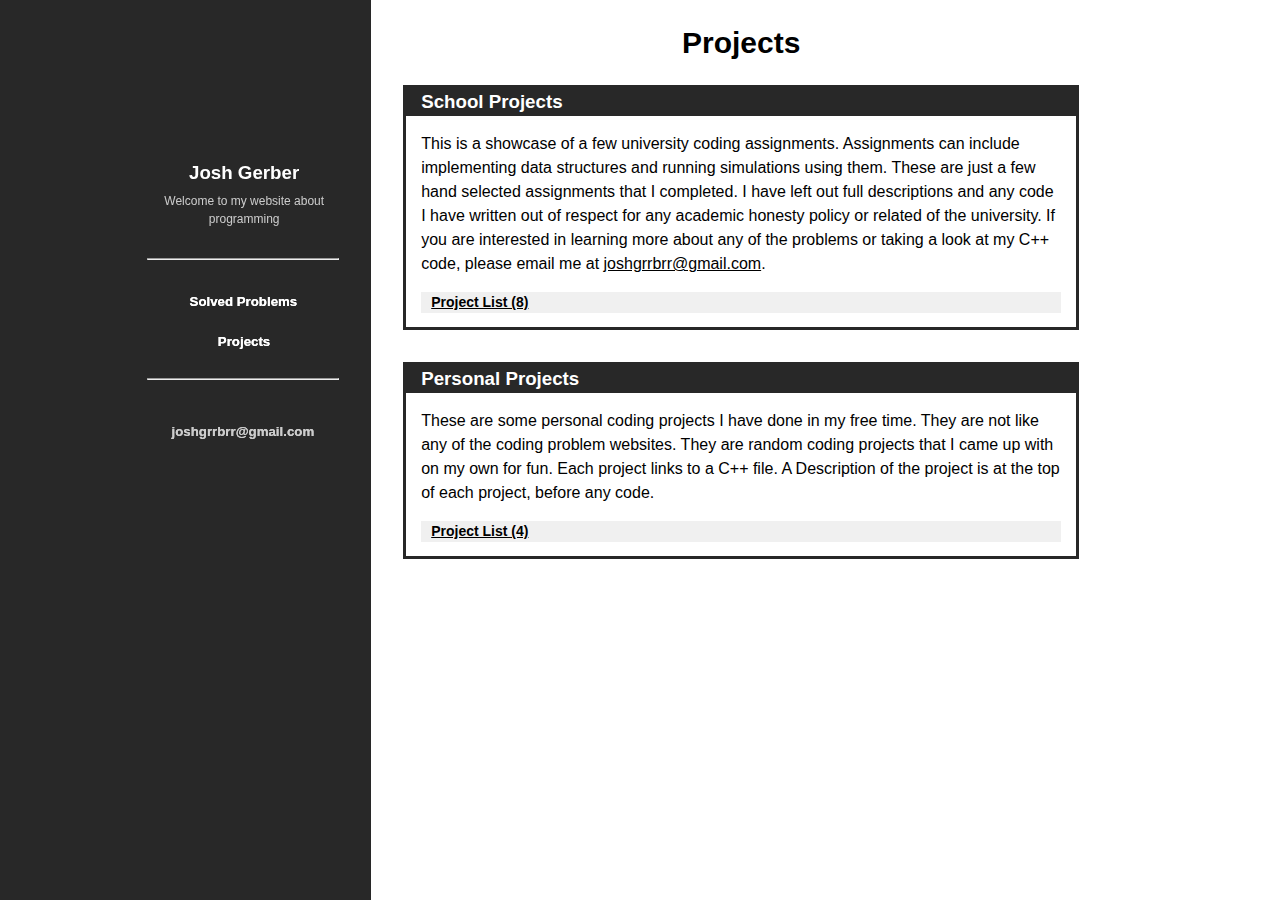
<file: projects.html>
<!DOCTYPE html>
<html>
    
    <head>
        <meta charset="utf-8">
        <meta http-equiv="X-UA-Compatible" content="IE=edge">
        <meta name="viewport" content="width=device-width, initial-scale=1.0">
        <title>Josh Gerber</title>
        <meta name="description" content="Josh Gerber's portfolio website">
        <link rel="stylesheet" href="main.css">
        <link rel="shortcut icon" type="image/x-icon" href="PepeCool.jpg">
    </head>
    <body>
        <div class = "leftonly">
        </div>
        <div class = "left">
            <h3 class="h3left">
                Josh Gerber
            </h3>
        
            <p class ="leftp">
                Welcome to my website about programming
            </p>
            <!-- below is hamburger menu -->
            <div class="container" onclick="toggledisplay('solvedproblems'), myFunction(this)">
              <div class="bar1"></div>
              <div class="bar2"></div>
              <div class="bar3"></div>
            </div>

            <script>
            function myFunction(x) {
                x.classList.toggle("change");
            }
            </script>
            <script>
            function toggledisplay(elementID)
            {
                if(document.getElementById('solvedproblems').style.display == "block")
                {document.getElementById('solvedproblems').style.display = "none";}
                else{
                    document.getElementById('solvedproblems').style.display = "block";
                }
                
                if(document.getElementById('projects').style.display == "block")
                {document.getElementById('projects').style.display = "none";}
                else{
                    document.getElementById('projects').style.display = "block";
                }
                
                if(document.getElementById('email').style.display == "block")
                {document.getElementById('email').style.display = "none";}
                else{
                    document.getElementById('email').style.display = "block";
                }
                
            }
        </script>
            <hr class="hr1left">
            
            <h5 class="h5left solvedproblems" id="solvedproblems">
                <a href ="index.html" class="aleft">
                    Solved Problems
                </a>
            </h5>
            <h5 class="h5left solvedproblems">
                <a href ="index.html" class="aleft">
                    Solved Problems
                </a>
            </h5>
            
            <h5 class="h5left projects" id="projects">
                <a href ="projects.html" class="aleft">
                    Projects
                </a>
            </h5>
            <h5 class="h5left projects">
                <a href ="projects.html" class="aleft">
                    Projects
                </a>
            </h5>
            
            <hr class="hr2left">
            
            <h5 class="h5left email" id="email">
                <a href = "mailto:joshgrrbrr@gmail.com" class = "aleft">joshgrrbrr@gmail.com</a>
            </h5>
            
            <h5 class="h5left email">
                <a href = "mailto:joshgrrbrr@gmail.com" class = "aleft">joshgrrbrr@gmail.com</a>
            </h5>
            
            <img src="vertical%20orange%20line.jpg" class="orangeline">
            <img src="vertical%20orange%20line.jpg" class="orangeline2">
            <img src="vertical%20orange%20line.jpg" class="orangeline3">
            <img src="vertical%20orange%20line.jpg" class="orangeline4">
            <img src="vertical%20orange%20line.jpg" class="orangeline5">
            
            
        </div>
        
        
        <div class="main" id="main">

            <h1 class="h1main">
                Projects
            </h1>
            
            <p class ="ptopmain">
                 
            </p>
            
            <div class = "divmain">
                <h3 class = "h3main">
                    School Projects
                </h3>
                <p class = "pmain">
                    This is a showcase of a few university coding assignments.  Assignments can include implementing data structures and running simulations using them.  These are just a few hand selected assignments that I completed.  I have left out full descriptions and any code I have written out of respect for any academic honesty policy or related of the university.  If you are interested in learning more about any of the problems or taking a look at my C++ code, please email me at <a href = "mailto:joshgrrbrr@gmail.com">joshgrrbrr@gmail.com</a>.
                </p>
                
                <p class="dropdown" onclick="dropdownFunction('ddsp')">
                    <a >
                        Project List (8)
                    </a>
                </p>
                <ul class="problemlist" id="ddsp">
                    <li>Test Palindromes Using a Stack and a Queue</li>
                    <li>A Simulation with Three Queues and Three Servers</li>
                    <li>A Templated Ordered Doubly Linked List using Over-Loaded Operators</li>
                    <li>Euclid's Algorithm: Recursive GCD Function</li>
                    <li>Search Functions</li>
                    <li>Templated Hash Table Class</li>
                    <li>A Templated Binary Search Tree</li>
                    <li>A Comparison of Sorts</li>
                </ul>
                <script>
                    function dropdownFunction(elementID)
                    {
                        if(document.getElementById(elementID).style.display == "block")
                        {document.getElementById(elementID).style.display = "none";}
                        else{
                            document.getElementById(elementID).style.display = "block";
                        }
                    }
                
                </script>
            </div>
            
            <div class="divmain">
                <h3 class="h3main">
                    Personal Projects
                </h3>
                <p class = "pmain">
                    These are some personal coding projects I have done in my free time.  They are not like any of the coding problem websites.  They are random coding projects that I came up with on my own for fun.  Each project links to a C++ file.  A Description of the project is at the top of each project, before any code.
                </p>
                <p class="dropdown" onclick="dropdownFunction('ddpp')">
                    <a >
                        Project List (4)
                    </a>
                </p>
                <ul class="problemlist" id="ddpp"> 
                    <li><a href="qwixx2.html" target="_blank">Qwixx Scorecard 2</a></li>
                     <li><a href="qwixx.html" target="_blank">Qwixx Scorecard</a></li>
                    <li><a href="XGame.cpp" target="_blank">X Game</a>
                        &nbsp;&nbsp;&nbsp;&nbsp;<a href="XGame.exe" download>Download X Game</a>
                        &nbsp;&nbsp;(Probably only works on windows)
                    <li><a href="SaveMacro.cpp" target="_blank">Save Macro</a></li>
                    
                   
                </ul>
            </div>

        </div>
        
    </body>
</html>
<!--
comment section
-->
</file>
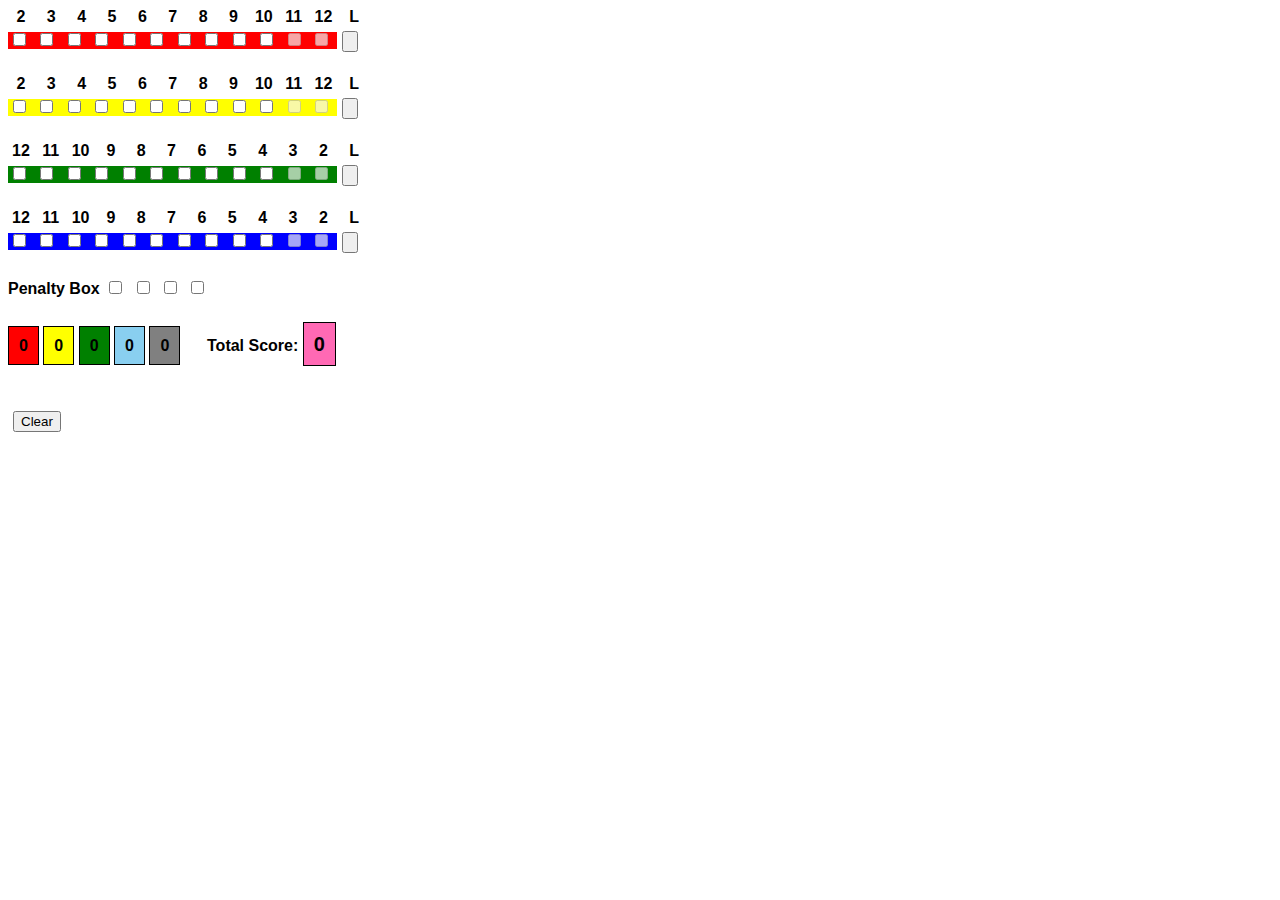
<file: qwixx.html>
<!DOCTYPE html>
<html>
    <head>
        <meta charset="utf-8">
        <meta http-equiv="X-UA-Compatible" content="IE=edge">
        <meta name="viewport" content="width=device-width, initial-scale=1.0">
        <title>Josh Gerber Qwixx Scorecard</title>
        <meta name="description" content="qwixx scorecard">
        <link rel="stylesheet" href="qwixxcss.css">
        <link rel="shortcut icon" type="image/x-icon" href="PepeCool.jpg">
    </head>
    <body>
    <script >
        var redNumChecked = 0;
        var redScore = 0;
        var yellowNumChecked = 0;
        var yellowScore = 0;
        var greenNumChecked = 0;
        var greenScore = 0;
        var blueNumChecked = 0;
        var blueScore = 0;
        var penaltyScore = 0;
        var totalScore = 0;
    </script>
    <script>
        function redCheck(c)
        {
            {
                if(document.getElementById(c).checked == true)
                {
                    if(c == "12")
                    {
                        redNumChecked++;
                        redScore += redNumChecked;
                        totalScore += redNumChecked;

                        document.getElementById("RL").setAttribute("checked", "true");
                    }
                    redNumChecked++;
                    redScore += redNumChecked;
                    totalScore += redNumChecked;

                    for(i = parseInt(c) - 1; i > 1; i--)
                    {
                        document.getElementById(i.toString()).setAttribute("disabled", "true");
                    }
                }
                else
                {
                    if(c == "12")
                    {
                        redScore -= redNumChecked;
                        totalScore -= redNumChecked;
                        redNumChecked--;  

                        document.getElementById("RL").removeAttribute("checked");
                    }
                    redScore -= redNumChecked;
                    totalScore -= redNumChecked;
                    redNumChecked--;

                    var stop = false;
                    for(i = parseInt(c) - 1;!stop && i > 1; i--)
                    {
                        if(document.getElementById(i.toString()).checked == true)
                            stop = true;
                        document.getElementById(i.toString()).removeAttribute("disabled");
                    }
                }
            }
            if(redNumChecked == 5)
            {
                document.getElementById("12").removeAttribute("disabled");
            }
            else if(redNumChecked == 4)
            {
                document.getElementById("12").setAttribute("disabled", "true");    
            }
            
            
            document.getElementById("redScore").innerHTML = redScore;
            document.getElementById("totalScore").innerHTML = totalScore;
        }
    </script>
        <script>
        function yellowCheck(c)
        {
            {
                if(document.getElementById(c).checked == true)
                {
                    if(c == "32")
                    {
                        yellowNumChecked++;
                        yellowScore += yellowNumChecked;
                        totalScore += yellowNumChecked;

                        document.getElementById("YL").setAttribute("checked", "true");
                    }
                    yellowNumChecked++;
                    yellowScore += yellowNumChecked;
                    totalScore += yellowNumChecked;

                    for(i = parseInt(c) - 1; i > 21; i--)
                    {
                        document.getElementById(i.toString()).setAttribute("disabled", "true");
                    }
                }
                else
                {
                    if(c == "32")
                    {
                        yellowScore -= yellowNumChecked;
                        totalScore -= yellowNumChecked;
                        yellowNumChecked--;  

                        document.getElementById("YL").removeAttribute("checked");
                    }
                    yellowScore -= yellowNumChecked;
                    totalScore -= yellowNumChecked;
                    yellowNumChecked--;

                    var stop = false;
                    for(i = parseInt(c) - 1;!stop && i > 21; i--)
                    {
                        if(document.getElementById(i.toString()).checked == true)
                            stop = true;
                        document.getElementById(i.toString()).removeAttribute("disabled");
                    }
                }
            }
            if(yellowNumChecked == 5)
            {
                document.getElementById("32").removeAttribute("disabled");
            }
            else if(yellowNumChecked == 4)
            {
                document.getElementById("32").setAttribute("disabled", "true");    
            }
            
            
            document.getElementById("yellowScore").innerHTML = yellowScore;
            document.getElementById("totalScore").innerHTML = totalScore;
        }
    </script>
        <script>
        function greenCheck(c)
        {
            {
                if(document.getElementById(c).checked == true)
                {
                    if(c == "52")
                    {
                        greenNumChecked++;
                        greenScore += greenNumChecked;
                        totalScore += greenNumChecked;

                        document.getElementById("GL").setAttribute("checked", "true");
                    }
                    greenNumChecked++;
                    greenScore += greenNumChecked;
                    totalScore += greenNumChecked;

                    for(i = parseInt(c) - 1; i > 41; i--)
                    {
                        document.getElementById(i.toString()).setAttribute("disabled", "true");
                    }
                }
                else
                {
                    if(c == "52")
                    {
                        greenScore -= greenNumChecked;
                        totalScore -= greenNumChecked;
                        greenNumChecked--;  

                        document.getElementById("GL").removeAttribute("checked");
                    }
                    greenScore -= greenNumChecked;
                    totalScore -= greenNumChecked;
                    greenNumChecked--;

                    var stop = false;
                    for(i = parseInt(c) - 1;!stop && i > 41; i--)
                    {
                        if(document.getElementById(i.toString()).checked == true)
                            stop = true;
                        document.getElementById(i.toString()).removeAttribute("disabled");
                    }
                }
            }
            if(greenNumChecked == 5)
            {
                document.getElementById("52").removeAttribute("disabled");
            }
            else if(greenNumChecked == 4)
            {
                document.getElementById("52").setAttribute("disabled", "true");    
            }
            
            
            document.getElementById("greenScore").innerHTML = greenScore;
            document.getElementById("totalScore").innerHTML = totalScore;
        }
    </script>
         <script>
        function blueCheck(c)
        {
            {
                if(document.getElementById(c).checked == true)
                {
                    if(c == "72")
                    {
                        blueNumChecked++;
                        blueScore += blueNumChecked;
                        totalScore += blueNumChecked;

                        document.getElementById("BL").setAttribute("checked", "true");
                    }
                    blueNumChecked++;
                    blueScore += blueNumChecked;
                    totalScore += blueNumChecked;

                    for(i = parseInt(c) - 1; i > 61; i--)
                    {
                        document.getElementById(i.toString()).setAttribute("disabled", "true");
                    }
                }
                else
                {
                    if(c == "72")
                    {
                        blueScore -= blueNumChecked;
                        totalScore -= blueNumChecked;
                        blueNumChecked--;  

                        document.getElementById("BL").removeAttribute("checked");
                    }
                    blueScore -= blueNumChecked;
                    totalScore -= blueNumChecked;
                    blueNumChecked--;

                    var stop = false;
                    for(i = parseInt(c) - 1;!stop && i > 61; i--)
                    {
                        if(document.getElementById(i.toString()).checked == true)
                            stop = true;
                        document.getElementById(i.toString()).removeAttribute("disabled");
                    }
                }
            }
            if(blueNumChecked == 5)
            {
                document.getElementById("72").removeAttribute("disabled");
            }
            else if(blueNumChecked == 4)
            {
                document.getElementById("72").setAttribute("disabled", "true");    
            }
            
            
            document.getElementById("blueScore").innerHTML = blueScore;
            document.getElementById("totalScore").innerHTML = totalScore;
        }
    </script>
    <script>
        function lockRow(c)
        {
            if(c == "red")
                {
                    for(i = 12; i > 1; i--)
                    {
                        document.getElementById(i.toString()).setAttribute("disabled", "true");
                    }
                }
            if(c == "yellow")
                {
                    for(i = 32; i > 21; i--)
                    {
                        document.getElementById(i.toString()).setAttribute("disabled", "true");
                    }
                }
            if(c == "green")
                {
                    for(i = 52; i > 41; i--)
                    {
                        document.getElementById(i.toString()).setAttribute("disabled", "true");
                    }
                }
            if(c == "blue")
                {
                    for(i = 72; i > 61; i--)
                    {
                        document.getElementById(i.toString()).setAttribute("disabled", "true");
                    }
                }
        }
        
        
    </script>
        
        <script>
            function penaltyCheck(c)
            {
                if(document.getElementById(c).checked == true)
                {
                    penaltyScore -= 5;
                    totalScore -= 5;
                }
                else
                {
                    penaltyScore += 5;
                    totalScore += 5;
                }
                
                document.getElementById("penaltyScore").innerHTML = penaltyScore;
                document.getElementById("totalScore").innerHTML = totalScore;
            }
        </script>
        
        <script>
        function clearF()
            {
                location.reload();
            }
        
        </script>
        <div id="widthh">
            <span>
                <span id="num">2</span>
                <span id="num">3</span>
                <span id="num">4</span>
                <span id="num">5</span>
                <span id="num">6</span>
                <span id="num">7</span>
                <span id="num">8</span>
                <span id="num">9</span>
                <span id="num2">10</span>
                <span id="num2">11</span>
                <span id="num2">12</span>
                <span id="num">L</span>
            </span>
        </div>
        <div>
        <span id="red">
            <span><input onclick="redCheck('2')" type="checkbox" id="2"></span>
            <span><input onclick="redCheck('3')" type="checkbox" id="3"></span>
           <span> <input onclick="redCheck('4')" type="checkbox" id="4"></span>
            <span><input onclick="redCheck('5')" type="checkbox" id="5"></span>
            <span><input onclick="redCheck('6')" type="checkbox" id="6"></span>
            <span><input onclick="redCheck('7')" type="checkbox" id="7"></span>
            <span><input onclick="redCheck('8')" type="checkbox" id="8"></span>
            <span><input onclick="redCheck('9')" type="checkbox" id="9"></span>
            <span><input onclick="redCheck('10')" type="checkbox" id="10"></span>
            <span><input onclick="redCheck('11')" type="checkbox" id="11"></span>
            <span><input onclick="redCheck('12')" type="checkbox" id="12" disabled></span>
            <span><input onclick="redCheck('RL')" type="checkbox" id="RL" disabled></span>
        </span>
            <span class="lock"><input onclick="lockRow('red')" type=button value="" ></span>
            </div>
        
        <br/>
        <div id="widthh">
            <span>
                <span id="num">2</span>
                <span id="num">3</span>
                <span id="num">4</span>
                <span id="num">5</span>
                <span id="num">6</span>
                <span id="num">7</span>
                <span id="num">8</span>
                <span id="num">9</span>
                <span id="num2">10</span>
                <span id="num2">11</span>
                <span id="num2">12</span>
                <span id="num">L</span>
            </span>
        </div>
        
        <div id="widthh">
        <span id="yellow">
            <input onclick="yellowCheck('22')" type="checkbox" id="22">
            <input onclick="yellowCheck('23')" type="checkbox" id="23">
            <input onclick="yellowCheck('24')" type="checkbox" id="24">
            <input onclick="yellowCheck('25')" type="checkbox" id="25">
            <input onclick="yellowCheck('26')" type="checkbox" id="26">
            <input onclick="yellowCheck('27')" type="checkbox" id="27">
            <input onclick="yellowCheck('28')" type="checkbox" id="28">
            <input onclick="yellowCheck('29')" type="checkbox" id="29">
            <input onclick="yellowCheck('30')" type="checkbox" id="30">
            <input onclick="yellowCheck('31')" type="checkbox" id="31">
            <input onclick="yellowCheck('32')" type="checkbox" id="32" disabled>
            <input onclick="yellowCheck('YL')" type="checkbox" id="YL" disabled>
        </span>
            <span class="lock"><input onclick="lockRow('yellow')" type=button value=""></span>
            </div>
        
        <br/>
        <div>
                <span id="num2">12</span>
                <span id="num2">11</span>
                <span id="num2">10</span>
                <span id="num">9</span>
                <span id="num">8</span>
                <span id="num">7</span>
                <span id="num">6</span>
                <span id="num">5</span>
                <span id="num">4</span>
                <span id="num">3</span>
                <span id="num">2</span>
                <span id="num">L</span>
        </div>
        <div>
        <span id="green">
            <input onclick="greenCheck('42')" type="checkbox" id="42">
            <input onclick="greenCheck('43')" type="checkbox" id="43">
            <input onclick="greenCheck('44')" type="checkbox" id="44">
            <input onclick="greenCheck('45')" type="checkbox" id="45">
            <input onclick="greenCheck('46')" type="checkbox" id="46">
            <input onclick="greenCheck('47')" type="checkbox" id="47">
            <input onclick="greenCheck('48')" type="checkbox" id="48">
            <input onclick="greenCheck('49')" type="checkbox" id="49">
            <input onclick="greenCheck('50')" type="checkbox" id="50">
            <input onclick="greenCheck('51')" type="checkbox" id="51">
            <input onclick="greenCheck('52')" type="checkbox" id="52" disabled>
            <input onclick="greenCheck('GL')" type="checkbox" id="GL" disabled>
        </span>
            <span class="lock"><input onclick="lockRow('green')" type=button value=""></span>
            </div>
        
        <br/>
        <div>
                <span id="num2">12</span>
                <span id="num2">11</span>
                <span id="num2">10</span>
                <span id="num">9</span>
                <span id="num">8</span>
                <span id="num">7</span>
                <span id="num">6</span>
                <span id="num">5</span>
                <span id="num">4</span>
                <span id="num">3</span>
                <span id="num">2</span>
                <span id="num">L</span>
        </div>
        
        
        <div>
        <span id="blue">
            <input onclick="blueCheck('62')" type="checkbox" id="62">
            <input onclick="blueCheck('63')" type="checkbox" id="63">
            <input onclick="blueCheck('64')" type="checkbox" id="64">
            <input onclick="blueCheck('65')" type="checkbox" id="65">
            <input onclick="blueCheck('66')" type="checkbox" id="66">
            <input onclick="blueCheck('67')" type="checkbox" id="67">
            <input onclick="blueCheck('68')" type="checkbox" id="68">
            <input onclick="blueCheck('69')" type="checkbox" id="69">
            <input onclick="blueCheck('70')" type="checkbox" id="70">
            <input onclick="blueCheck('71')" type="checkbox" id="71">
            <input onclick="blueCheck('72')" type="checkbox" id="72" disabled>
            <input onclick="blueCheck('BL')" type="checkbox" id="BL" disabled>
        </span>
            <span class="lock"><input onclick="lockRow('blue')" type=button value=""></span>
        </div>
        
        <div id="penalty">
            <br/>
            <span>Penalty Box</span>
        <span id="penalty">
            <input onclick="penaltyCheck('-1')" type="checkbox" id="-1">  
            <input onclick="penaltyCheck('-2')" type="checkbox" id="-2">    
            <input onclick="penaltyCheck('-3')" type="checkbox" id="-3">    
            <input onclick="penaltyCheck('-4')" type="checkbox" id="-4">    
        </span>
        
        </div>
        
        <div>
            <br/>
            <p> <span id="redScore">0</span> <span id="yellowScore">0</span> <span id="greenScore">0</span> <span id="blueScore">0</span> <span id="penaltyScore">0</span> &nbsp;&nbsp;&nbsp;&nbsp;
                <span>Total Score: </span> <span id="totalScore">0</span> </p>
            <br/>
            <p><span id="clearF">
                
                <input onclick="clearF()" type="button" id="cl" value = "Clear">
                </span></p>
        </div>
        
        
    </body>
</html>
</file>
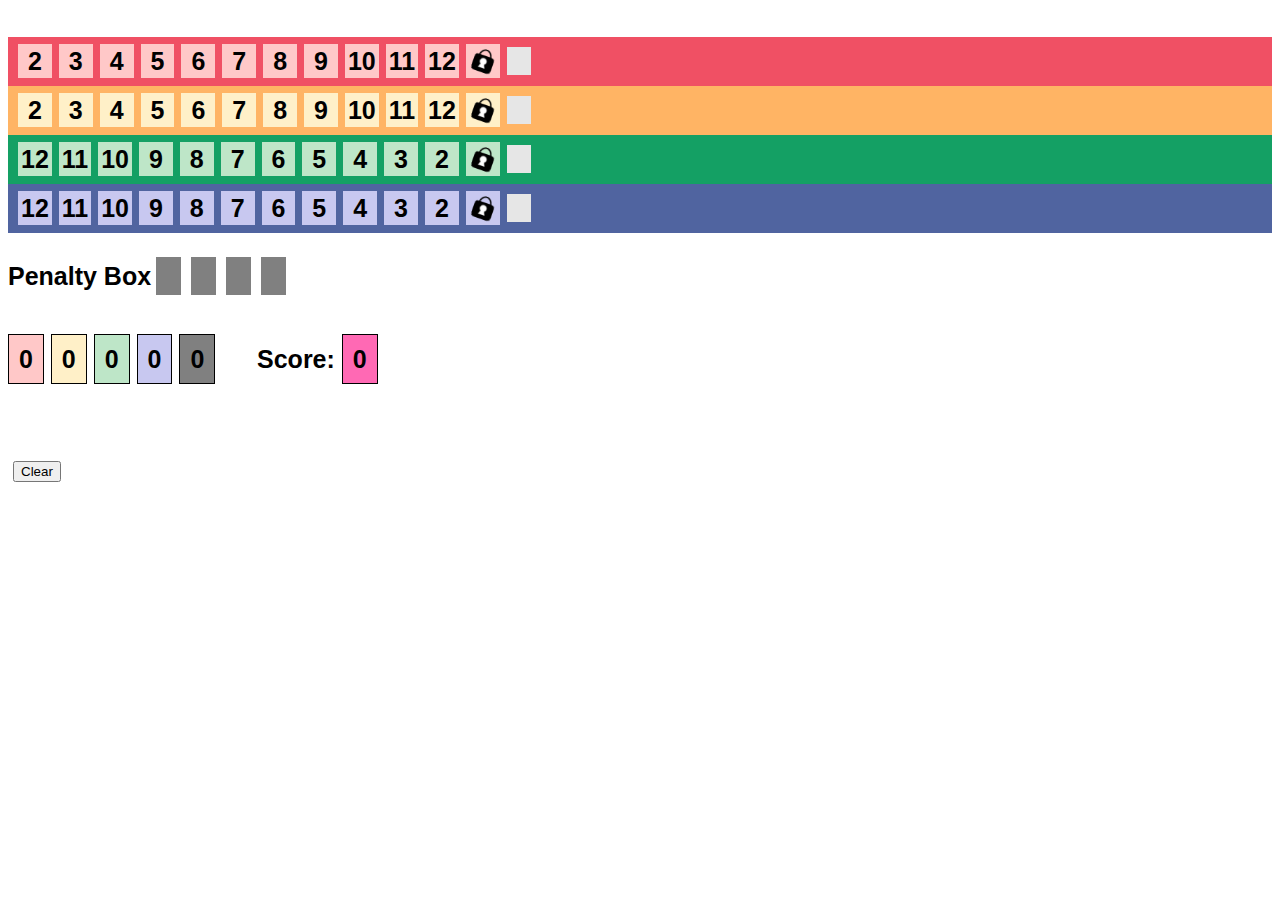
<file: qwixx2.html>
<!DOCTYPE html>
<html>
    <head>
        <meta charset="utf-8">
        <meta http-equiv="X-UA-Compatible" content="IE=edge">
        <meta name="viewport" content="width=device-width, initial-scale=1.0">
        <title>Qwixx Scorecard 2</title>
        <meta name="description" content="qwixx scorecard">
        <link rel="stylesheet" href="qwixx2css.css">
        <link rel="shortcut icon" type="image/x-icon" href="PepeCool.jpg">
    </head>
    <body>
        
    <script>
        var redNumChecked = 0;
        var redScore = 0;
        var yellowNumChecked = 0;
        var yellowScore = 0;
        var greenNumChecked = 0;
        var greenScore = 0;
        var blueNumChecked = 0;
        var blueScore = 0;
        var penaltyScore = 0;
        var totalScore = 0;
        var x = [];
        var d = [];
        for(var i = 0; i < 52; i++)
            {
                x.push(false);
                d.push(false);
            }
        d[10] = true;
        d[11] = true;
        d[22] = true;
        d[23] = true;
        d[34] = true;
        d[35] = true;
        d[46] = true;
        d[47] = true;
    </script>
        
    <script>
        function numX(numm, color, checked, score)
        {   
            var num = parseInt(numm);
            
            if(color == 'red')
                {
                    var lastNum = 10;
                    var lockNum = 11;
                    var minNum = 0;
                }
            else if(color == 'yellow')
                {
                    var lastNum = 22;
                    var lockNum = 23;
                    var minNum = 12;
                }
            else if(color == 'green')
                {
                    var lastNum = 34;
                    var lockNum = 35;
                    var minNum = 24;
                }
            else if(color == 'blue')
                {
                    var lastNum = 46;
                    var lockNum = 47;
                    var minNum = 36;
                }
            
            if(d[num] == false)
                {
                    if(x[num] == false)
                        {
                            if(num == lastNum)
                                {
                                    window[checked]++;
                                    window[score] += window[checked];
                                    totalScore += window[checked];
                                    x[lockNum] = true;
                                    document.getElementById(String(lockNum)).style.backgroundImage = "url(lockx.png)";
                                }
                            window[checked]++;
                            window[score] += window[checked];
                            totalScore += window[checked];
                            x[num] = true;
                            document.getElementById(numm).style.backgroundImage = "url(x.png)";

                            for(var i = num - 1; i >= minNum; i--)
                                {
                                    d[i] = true;
                                }
                        }
                    else if(x[num] == true)
                        {
                            if(num == lastNum)
                                {
                                    window[score] -= window[checked];
                                    totalScore -= window[checked];
                                    window[checked]--;
                                    x[lockNum] = false;
                                    document.getElementById(String(lockNum)).style.backgroundImage = "url(lockr.png)";
                                }
                            window[score] -= window[checked];
                            totalScore -= window[checked];
                            window[checked]--;
                            x[num] = false;
                            document.getElementById(numm).style.backgroundImage = "none";

                            var stop = false;
                            for(var i = num -1; !stop && i >= minNum; i--)
                                {
                                    if(x[i])
                                        {
                                            stop = true;
                                        }
                                    d[i] = false;
                                }
                        }
                    
                    if(window[checked] == 5)
                        {
                            d[lastNum] = false;
                        }
                    else if(window[checked] == 4)
                        {
                            d[lastNum] = true;
                        }
                    
                    document.getElementById(score).innerHTML = window[score];
                    document.getElementById("totalScore").innerHTML = totalScore;
                }
        }
    </script>
        
    <script>
        function lockRow(c, ele)
        {
            if(c == "red")
                {
                    var max = 11;
                    var min = 0;
                }
            else if(c == "yellow")
                {
                    var max = 23;
                    var min = 12;
                }
            else if(c == "green")
                {
                    var max = 35;
                    var min = 24;
                }
            else if(c == "blue")
                {
                    var max = 47;
                    var min = 36;
                }
            
            for(i = max; i >= min; i--)
                {
                    d[i] = true;
                }
            ele.style.backgroundImage = "url(x.png)";
        }
    </script>
        
    <script>
        function penaltyCheck(numm)
        {
            var num = parseInt(numm);
            
            if(!x[num])
            {
                penaltyScore -= 5;
                totalScore -= 5;
                document.getElementById(numm).style.backgroundImage = "url(x.png)";
                x[num] = true;
            }
            else
            {
                penaltyScore += 5;
                totalScore += 5;
                document.getElementById(numm).style.backgroundImage = "none";
                x[num] = false;
            }

            document.getElementById("penaltyScore").innerHTML = penaltyScore;
            document.getElementById("totalScore").innerHTML = totalScore;
        }
    </script>
        
    <script>
    function clearF()
        {
            location.reload();
        }
    </script>
        
        
        <br/>
       
        <div id="red">
            <span onclick="numX(this.id, 'red', 'redNumChecked', 'redScore')" class="num red" id="0">2</span>
            <span onclick="numX(this.id, 'red', 'redNumChecked', 'redScore')" class="num red" id="1">3</span>
            <span onclick="numX(this.id, 'red', 'redNumChecked', 'redScore')" class="num red" id="2">4</span>
            <span onclick="numX(this.id, 'red', 'redNumChecked', 'redScore')" class="num red" id="3">5</span>
            <span onclick="numX(this.id, 'red', 'redNumChecked', 'redScore')" class="num red" id="4">6</span>
            <span onclick="numX(this.id, 'red', 'redNumChecked', 'redScore')" class="num red" id="5">7</span>
            <span onclick="numX(this.id, 'red', 'redNumChecked', 'redScore')" class="num red" id="6">8</span>
            <span onclick="numX(this.id, 'red', 'redNumChecked', 'redScore')" class="num red" id="7">9</span>
            <span onclick="numX(this.id, 'red', 'redNumChecked', 'redScore')" class="num2 red" id="8">10</span>
            <span onclick="numX(this.id, 'red', 'redNumChecked', 'redScore')" class="num2 red" id="9">11</span>
            <span onclick="numX(this.id, 'red', 'redNumChecked', 'redScore')" class="num2 red" id="10">12</span>
            <span onclick="numX(this.id, 'red', 'redNumChecked', 'redScore')" class="num red locki" id="11">&nbsp;&nbsp;</span>
            
            <span onclick="lockRow('red', this)" class="lock">&nbsp;&nbsp;</span>
        </div>
        
        
        <div id="yellow">
            <span onclick="numX(this.id, 'yellow', 'yellowNumChecked', 'yellowScore')" class="num yellow" id="12">2</span>
            <span onclick="numX(this.id, 'yellow', 'yellowNumChecked', 'yellowScore')" class="num yellow" id="13">3</span>
            <span onclick="numX(this.id, 'yellow', 'yellowNumChecked', 'yellowScore')" class="num yellow" id="14">4</span>
            <span onclick="numX(this.id, 'yellow', 'yellowNumChecked', 'yellowScore')" class="num yellow" id="15">5</span>
            <span onclick="numX(this.id, 'yellow', 'yellowNumChecked', 'yellowScore')" class="num yellow" id="16">6</span>
            <span onclick="numX(this.id, 'yellow', 'yellowNumChecked', 'yellowScore')" class="num yellow" id="17">7</span>
            <span onclick="numX(this.id, 'yellow', 'yellowNumChecked', 'yellowScore')" class="num yellow" id="18">8</span>
            <span onclick="numX(this.id, 'yellow', 'yellowNumChecked', 'yellowScore')" class="num yellow" id="19">9</span>
            <span onclick="numX(this.id, 'yellow', 'yellowNumChecked', 'yellowScore')" class="num2 yellow" id="20">10</span>
            <span onclick="numX(this.id, 'yellow', 'yellowNumChecked', 'yellowScore')" class="num2 yellow" id="21">11</span>
            <span onclick="numX(this.id, 'yellow', 'yellowNumChecked', 'yellowScore')" class="num2 yellow" id="22">12</span>
            <span onclick="numX(this.id, 'yellow', 'yellowNumChecked', 'yellowScore')" class="num yellow locki" id="23">&nbsp;&nbsp;</span>
            
            <span onclick="lockRow('yellow', this)" class="lock">&nbsp;&nbsp;</span>
        </div>
        
        
        <div id="green">
            <span onclick="numX(this.id, 'green', 'greenNumChecked', 'greenScore')" class="num2 green"  id="24">12</span>
            <span onclick="numX(this.id, 'green', 'greenNumChecked', 'greenScore')" class="num2 green"  id="25">11</span>
            <span onclick="numX(this.id, 'green', 'greenNumChecked', 'greenScore')" class="num2 green"  id="26">10</span>
            <span onclick="numX(this.id, 'green', 'greenNumChecked', 'greenScore')" class="num green"  id="27">9</span>
            <span onclick="numX(this.id, 'green', 'greenNumChecked', 'greenScore')" class="num green"  id="28">8</span>
            <span onclick="numX(this.id, 'green', 'greenNumChecked', 'greenScore')" class="num green"  id="29">7</span>
            <span onclick="numX(this.id, 'green', 'greenNumChecked', 'greenScore')" class="num green"  id="30">6</span>
            <span onclick="numX(this.id, 'green', 'greenNumChecked', 'greenScore')" class="num green"  id="31">5</span>
            <span onclick="numX(this.id, 'green', 'greenNumChecked', 'greenScore')" class="num green"  id="32">4</span>
            <span onclick="numX(this.id, 'green', 'greenNumChecked', 'greenScore')" class="num green"  id="33">3</span>
            <span onclick="numX(this.id, 'green', 'greenNumChecked', 'greenScore')" class="num green"  id="34">2</span>
            <span onclick="numX(this.id, 'green', 'greenNumChecked', 'greenScore')" class="num green locki"  id="35">&nbsp;&nbsp;</span> 
            
            <span onclick="lockRow('green', this)" class="lock">&nbsp;&nbsp;</span>
        </div>
        
        
        <div id="blue">
            <span onclick="numX(this.id, 'blue', 'blueNumChecked', 'blueScore')" class="num2 blue"  id="36">12</span>
            <span onclick="numX(this.id, 'blue', 'blueNumChecked', 'blueScore')" class="num2 blue"  id="37">11</span>
            <span onclick="numX(this.id, 'blue', 'blueNumChecked', 'blueScore')" class="num2 blue"  id="38">10</span>
            <span onclick="numX(this.id, 'blue', 'blueNumChecked', 'blueScore')" class="num blue"  id="39">9</span>
            <span onclick="numX(this.id, 'blue', 'blueNumChecked', 'blueScore')" class="num blue"  id="40">8</span>
            <span onclick="numX(this.id, 'blue', 'blueNumChecked', 'blueScore')" class="num blue"  id="41">7</span>
            <span onclick="numX(this.id, 'blue', 'blueNumChecked', 'blueScore')" class="num blue"  id="42">6</span>
            <span onclick="numX(this.id, 'blue', 'blueNumChecked', 'blueScore')" class="num blue"  id="43">5</span>
            <span onclick="numX(this.id, 'blue', 'blueNumChecked', 'blueScore')" class="num blue"  id="44">4</span>
            <span onclick="numX(this.id, 'blue', 'blueNumChecked', 'blueScore')" class="num blue"  id="45">3</span>
            <span onclick="numX(this.id, 'blue', 'blueNumChecked', 'blueScore')" class="num blue"  id="46">2</span>
            <span onclick="numX(this.id, 'blue', 'blueNumChecked', 'blueScore')" class="num blue locki"  id="47">&nbsp;&nbsp;</span>
            
            <span onclick="lockRow('blue', this)" class="lock">&nbsp;&nbsp;</span>
        </div>
        
        <br/>
        <div id="penalty">
            <span>Penalty Box</span>
            <span id="penalty">
                <span onclick="penaltyCheck('48')" class="penalty" id="48"> </span> 
                <span onclick="penaltyCheck('49')" class="penalty" id="49"> </span>   
                <span onclick="penaltyCheck('50')" class="penalty" id="50"> </span>   
                <span onclick="penaltyCheck('51')" class="penalty" id="51"> </span>   
            </span>
        </div>
        
        <div>
            <br/>
            <p> <span id="redScore">0</span> <span id="yellowScore">0</span> <span id="greenScore">0</span> <span id="blueScore">0</span> <span id="penaltyScore">0</span> &nbsp;&nbsp;&nbsp;&nbsp;
                <span>Score: </span> <span id="totalScore">0</span> </p>
            <br/>
            <p><span id="clearF">
                
                <input onclick="clearF()" type="button" id="cl" value = "Clear">
                </span></p>
        </div>
        
        
    </body>
</html>
</file>
<file: main.css>
html {
    height: 100%;
}

body {
    font-family: "Helvetica Neue", Helvetica, Arial, sans-serif;
    font-size: 16px;
    line-height: 1.5;
    margin: 0px;
    height: 100%;
}

div{
}

.amain{
    color: unset;
}
.aleft{
    color: unset;
    text-decoration: unset;
}
.aleft:link{
}

.aleft:visited{
    
}

.aleft:link:active{
    text-decoration: underline;
}

a:visited:active{
    !color: unset;
}

a{
    color: unset;
    text-decoration: underline;
}

ul{
    list-style-image: url(greencheckmark.jpg);
    padding-right: 15px;
}
li{
    margin-left: 5px;
}



.h5left{
    color: rgb(255,255,255);
    max-width: 190px;
    
}



.orangeline{
    position: absolute;
    right: 73.5%;
    padding-right: 95px;
    
}
.orangeline2{
    position: absolute;
    right: 73.5%;
    padding-right: 125px;
    
}
.orangeline3{
    position: absolute;
    right: 73.5%;
    padding-right: 65px;
    
}

.orangeline4{
    position: absolute;
    right: 73.5%;
    padding-right: 155px;
    
}

.orangeline5{
    position: absolute;
    right: 73.5%;
    padding-right: 35px;
    
}


.orangeline, .orangeline2, .orangeline3, .orangeline4, .orangeline5{
    right: 100%;
}




h3{
    color: rgb(255,255,255);
}

.h1main{
    max-width: 676px;
    font-size: 30px
}

.ptopmain{
    max-width: 676px;
}

.h3main{
    margin-top: 0em;
    text-align: left;
    background-color: rgb(40,40,40);
    padding-left: 15px;
    padding-right: 21px;
    margin-bottom: 0em;
    max-width: 640px;
}

.pmain{
    !margin-top: 0em;
    padding-left: 15px;
    padding-right: 15px;
    text-align: left;
    !border-color: rgb(40,40,40);
    !border-width: medium;
    !border-style: solid;
    max-width: 640px;
}

.divmain{
    margin-top: 0em;
    !padding-left: 15px;
    !padding-right: 15px;
    text-align: left;
    border-color: rgb(40,40,40);
    border-width: medium;
    border-style: solid;
    max-width: 670px;
    margin-bottom: 2em;
}

.dropdown{
    margin-left: 15px;
    margin-right: 15px;
    padding-left: 10px;
    background-color: rgb(240,240,240);
    font-weight: bold;
    font-size: 14px; 
    cursor: pointer;
}

.problemlist{
    display: none;
}
.collapse{
    margin-top: 0em;
    padding-left: 15px;
    padding-right: 15px;
   
}



.left {
    background-color: rgb(40,40,40);
    background-position: top-left;
    width: 100%; 
}

.leftonly{
    background-color: rgb(40,40,40);
    background-position: top-left;
    width: 100%;
}
.main {
    width: 100%;
}

#main{
    display: block;
}
.h3left{
    }

    .leftp{
        color: rgb(204,204,204);
        font-size: 12px;
    }

    .hr1left{
        width: 190px;
    }

    .hr2left{
        width: 190px;
    }
    
    .solvedproblems{
    text-align: center;
    padding-right: 42px;
    }

    .projects{
        text-align: center;
        padding-right: 69px;
        padding-bottom: 15px;
    }
    .email{
            color: rgb(204,204,204);
            text-align: center;
            padding-right: 69px;
            padding-bottom: 15px;
        }

@media only screen and (max-width: 339px)
{
    .h1main{
        text-align: center;
    }
    .main {
        width: 90%;
        padding-right: 5%;
        padding-left: 5%;
    }
    .divmain{
        
    }
    .h3left{
        margin-top: 0;
        margin-left: 10%;
        margin-bottom: 0;
        padding-top: 34px;
        padding-bottom: 34px;
    }
    .leftp{
        display:none;
    }
    .solvedproblems{
        display: none;
    }
    .projects{
        display: none;
    }
    .email{
        display: none;
    }
    .hr1left{
        display: none;
    }
    .hr2left{
        display: none;
    }
    
    /* below is hamburger menu*/ 
    .container {
        position: absolute;
        cursor: pointer;
        right: 10%;
        top: 33px;
    }

    .bar1, .bar2, .bar3 {
        width: 24px;
        height: 3px;
        background-color: rgb(240,240,240);
        margin: 5px 0;
        transition: 0.4s;
    }

    .change .bar1 {
        -webkit-transform: rotate(-45deg) translate(-4px, 3px);
        transform: rotate(-45deg) translate(-4px, 3px);
    }

    .change .bar2 {opacity: 0;}

    .change .bar3 {
        -webkit-transform: rotate(45deg) translate(-8px, -8px);
        transform: rotate(45deg) translate(-8px, -8px);
    }
    .change .left{
        
    }
    
}
@media only screen and (max-width: 767px) and (min-width: 340px)
{
    .h1main{
        text-align: center;
    }
    .main {
        width: 95%;
        padding-right: 2.5%;
        padding-left: 2.5%;
    }
    .h3left{
        margin-top: 0;
        margin-left: 10%;
        margin-bottom: 0;
        padding-top: 25px;
    }
    .leftp{
        margin-left: 10%;
        margin-top: 0;
        padding-bottom: 25px;
    }
    .solvedproblems{
        display: none;
    }
    .projects{
        display: none;
    }
    .email{
        display: none;
    }
    .hr1left{
        display: none;
    }
    .hr2left{
        display: none;
    }
    
    /* below is hamburger menu*/ 
    .container {
        position: absolute;
        cursor: pointer;
        right: 10%;
        top: 33px;
    }

    .bar1, .bar2, .bar3 {
        width: 24px;
        height: 3px;
        background-color: rgb(240,240,240);
        margin: 5px 0;
        transition: 0.4s;
    }

    .change .bar1 {
        -webkit-transform: rotate(-45deg) translate(-4px, 3px);
        transform: rotate(-45deg) translate(-4px, 3px);
    }

    .change .bar2 {opacity: 0;}

    .change .bar3 {
        -webkit-transform: rotate(45deg) translate(-8px, -8px);
        transform: rotate(45deg) translate(-8px, -8px);
    }
    
}
@media only screen and (min-width: 768px)
{
    .leftonly{
        width: 29%; 
        float: left;
        height: 100%;
        position: fixed;
    }
    .left {
        width: 29%; 
        float: left;
        height: 100%;
    }
    .main {
        width: 66%;
        float: right;
        text-align: center;
        padding-right: 2.5%;
        padding-left: 2.5%;
    }
    .h3left{
    max-width: 190px;
    position: absolute;
    right: 73.5%;
    top: 140px;
    padding-right: 40px;

    }

    .leftp{
        color: rgb(204,204,204);
        max-width: 190px;
        position: absolute;
        right: 73.5%;
        top: 180px;
        font-size: 12px;
        text-align: center;
    }

    .hr1left{
        position: absolute;
        top: 250px;
        right: 73.5%;
        width: 190px;
    }
     .hr2left{
        position: absolute;
        top: 370px;
        right: 73.5%;
        width: 190px;
    }
    
    .solvedproblems{
    position: absolute;
    right: 73.5%;
    top: 270px;
    text-align: center;
    padding-right: 42px;
    }

    .projects{
        position: absolute;
        right: 73.5%;
        top: 310px;
        text-align: center;
        padding-right: 69px;
    }
    .email{
        position: absolute;
        right: 73.5%;
        top: 400px;
        text-align: center;
        padding-right: 25px;
    }
}
</file>
<file: qwixxcss.css>
html{
    font-weight:600;
    font-family: sans-serif;
    font-size: 16px;
    -webkit-text-size-adjust: 100%;
}
#red{
    background-color: red;
}
#yellow{
    background-color: yellow;
}
#green{
    background-color: green;
}
#blue{
    background-color: blue;
}

input{
    margin:5px;
}
#num{
    margin:8.5px;
}
#num2{
    margin:4px;
}

.lock{
    padding-left: 0px;
}

#redScore{
    background-color: red;
    padding:10px;
}
#yellowScore{
    background-color: yellow;
    padding:10px;
}
#greenScore{
    background-color: green;
    padding:10px;
}
#blueScore{
    background-color: #89cff0;
    padding:10px;
}
#penaltyScore{
    background-color: gray;
    padding:10px;
}
#totalScore{
    background-color: hotpink;
    padding:10px;
    font-size: 20px;
}

#redScore, #yellowScore, #greenScore, #blueScore, #penaltyScore, #totalScore{
    border-width: 1px;
    border-color: black;
    border-style: solid;
}

@media only screen and (max-width: 415px)
{
    .lock{
        float: right;
    }
}
</file>
<file: qwixx2css.css>
html{
    font-weight:600;
    font-family: sans-serif;
    font-size: 19px;
    /*-webkit-text-size-adjust: 100%;*/
}
#red{
    background-color: rgb(240,80,100);
}
#yellow{
    background-color: rgb(255,180,100);
}
#green{
    background-color: rgb(20,160,100);
}
#blue{
    background-color: rgb(80,100,160);
}
#red, #yellow, #green, #blue{
    padding: 5px;
    padding-bottom:8px;
    padding-top: 8px;
}

input{
    margin:5px;
}
.penalty{
    margin: 5px;
    background-color: grey;
    padding: 5px;
    padding-left: 20px;
    background-position: center;
    cursor: pointer;
    background-image: none;
}
.num{
    padding-top: 3px;
    padding-bottom: 3px;
    padding-left: 6px;
    padding-right: 6px;
}
.num2{
    padding-top: 3px;
    padding-bottom: 3px;
    padding-left: 3px;
    padding-right: 3px;
}
.num, .num2{
    background-image: none;
    background-position: center;
    cursor: pointer;
}
.red, #redScore{
    background-color: rgb(255,200,200);
}
.yellow, #yellowScore{
    background-color: rgb(255,240,200);
}
.green, #greenScore{
    background-color: rgb(190,230,200);
}
.blue, #blueScore{
    background-color: rgb(200,200,240);
}

.lock{
    background-color: rgb(230,230,230);
    background-image: none;
    background-position: center;
    padding-left: 5px;
    padding-right: 5px;
    cursor: pointer;
}
.locki{
    background-image: url(lockr.png);
    background-position: center;
    background-size: 18px, 18px;
    background-repeat: no-repeat;
}

#redScore, #yellowScore, #greenScore, #blueScore{
    padding:10px;
}

#penaltyScore{
    background-color: gray;
    padding: 10px;
}
#totalScore{
    background-color: hotpink;
    padding:10px;
}

#redScore, #yellowScore, #greenScore, #blueScore, #penaltyScore, #totalScore{
    border-width: 1px;
    border-color: black;
    border-style: solid;
}

@media only screen and (min-width: 550px)
{
        html{
        font-weight:600;
        font-family: sans-serif;
        font-size: 25px;
        /*-webkit-text-size-adjust: 100%;*/
    }
        #red, #yellow, #green, #blue{
        padding: 10px;
    }
        .num{
        padding-top: 3px;
        padding-bottom: 3px;
        padding-left: 10px;
        padding-right: 10px;
    }
    .locki{
    background-image: url(lockr.png);
    background-position: center;
    background-size: 28px, 28px;
    background-repeat: no-repeat;
}
}
@media only screen and (max-width: 392px)
{
        html{
        font-weight:600;
        font-family: sans-serif;
        font-size: 19px;
        /*-webkit-text-size-adjust: 100%;*/
    }
        #red, #yellow, #green, #blue{
    padding: 5px;
    padding-bottom:8px;
    padding-top: 8px;
}
        .num{
    padding-top: 3px;
    padding-bottom: 3px;
    padding-left: 5px;
    padding-right: 5px;
}
    .locki{
    background-image: url(lockr.png);
    background-position: center;
    background-size: 20px, 20px;
    background-repeat: no-repeat;
}
    .lock{
    background-color: rgb(230,230,230);
    background-image: none;
    background-position: center;
    padding-left: 4px;
    padding-right: 4px;
    cursor: pointer;
}
}
</file>
